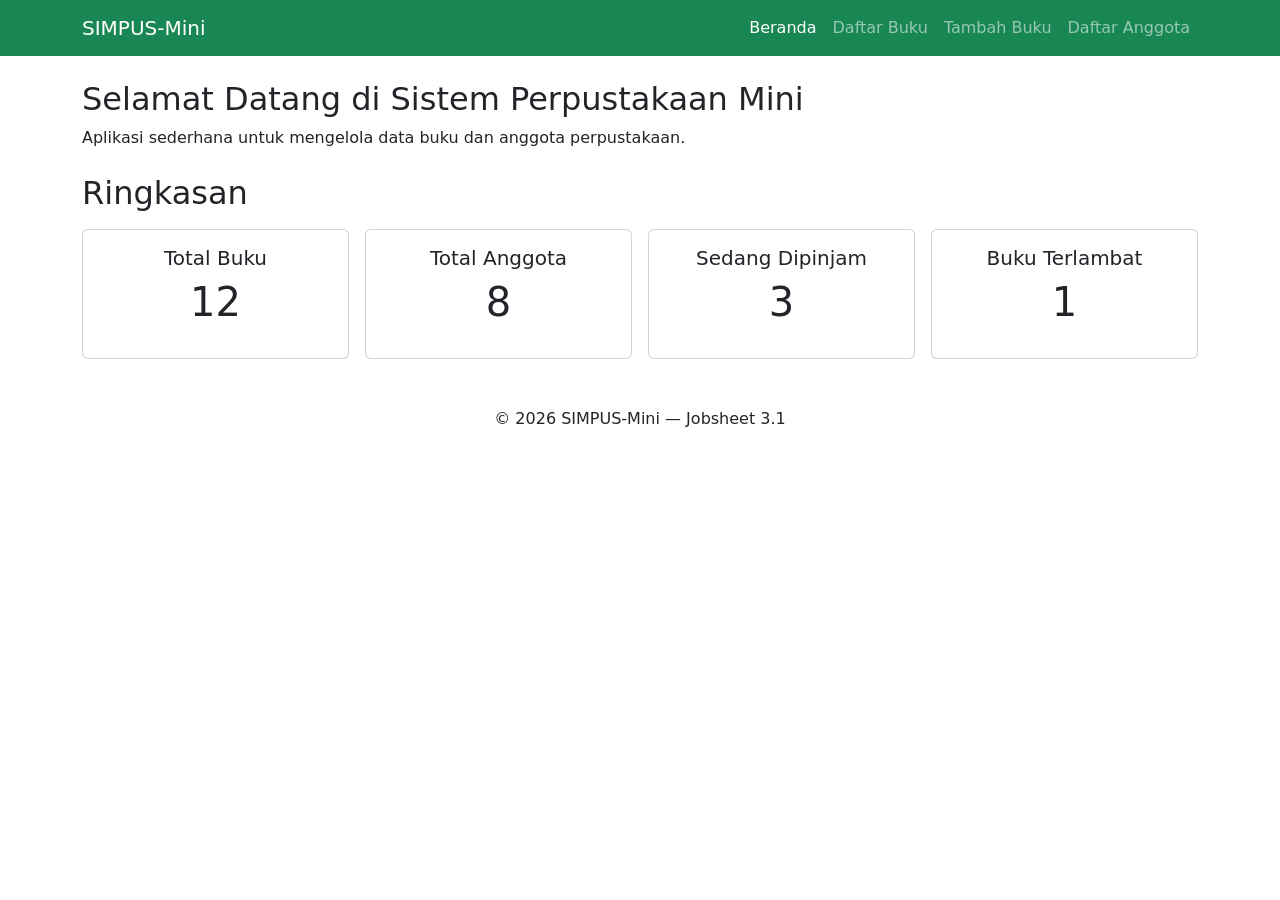
<file: Jobsheet3/index.html>
<!doctype html>
<html lang="id">
  <head>
    <meta charset="UTF-8" />
    <title>SIMPUS-Mini | Beranda</title>
    <meta name="viewport" content="width=device-width, initial-scale=1" />

    <!-- Bootstrap CSS -->
    <link
      href="https://cdn.jsdelivr.net/npm/bootstrap@5.3.3/dist/css/bootstrap.min.css"
      rel="stylesheet"
    />
  </head>

  <body>
    <!-- Navbar -->
    <nav class="navbar navbar-expand-lg navbar-dark bg-success">
      <div class="container">
        <a class="navbar-brand" href="index.html">SIMPUS-Mini</a>

        <button
          class="navbar-toggler"
          type="button"
          data-bs-toggle="collapse"
          data-bs-target="#navbarNav"
        >
          <span class="navbar-toggler-icon"></span>
        </button>

        <div class="collapse navbar-collapse" id="navbarNav">
          <ul class="navbar-nav ms-auto">
            <li class="nav-item">
              <a class="nav-link active" href="index.html">Beranda</a>
            </li>
            <li class="nav-item">
              <a class="nav-link" href="buku/list.html">Daftar Buku</a>
            </li>
            <li class="nav-item">
              <a class="nav-link" href="buku/tambah.html">Tambah Buku</a>
            </li>
            <li class="nav-item">
              <a class="nav-link" href="anggota/list.html">Daftar Anggota</a>
            </li>
          </ul>
        </div>
      </div>
    </nav>

    <main class="container my-4">
      <!-- Welcome -->
      <section class="mb-4">
        <h2>Selamat Datang di Sistem Perpustakaan Mini</h2>
        <p>
          Aplikasi sederhana untuk mengelola data buku dan anggota
          perpustakaan.
        </p>
      </section>

      <!-- Ringkasan -->
      <section>
        <h2 class="mb-3">Ringkasan</h2>

        <div class="row g-3">
          <div class="col-md-6 col-lg-3">
            <div class="card text-center h-100">
              <div class="card-body">
                <h5 class="card-title">Total Buku</h5>
                <p class="display-6">12</p>
              </div>
            </div>
          </div>

          <div class="col-md-6 col-lg-3">
            <div class="card text-center h-100">
              <div class="card-body">
                <h5 class="card-title">Total Anggota</h5>
                <p class="display-6">8</p>
              </div>
            </div>
          </div>

          <div class="col-md-6 col-lg-3">
            <div class="card text-center h-100">
              <div class="card-body">
                <h5 class="card-title">Sedang Dipinjam</h5>
                <p class="display-6">3</p>
              </div>
            </div>
          </div>

          <div class="col-md-6 col-lg-3">
            <div class="card text-center h-100">
              <div class="card-body">
                <h5 class="card-title">Buku Terlambat</h5>
                <p class="display-6">1</p>
              </div>
            </div>
          </div>
        </div>
      </section>
    </main>

    <footer class="text-center py-4">
      <p>&copy; 2026 SIMPUS-Mini &mdash; Jobsheet 3.1</p>
    </footer>

    <!-- Bootstrap JavaScript -->
    <script src="https://cdn.jsdelivr.net/npm/bootstrap@5.3.3/dist/js/bootstrap.bundle.min.js"></script>
  </body>
</html>
</file>
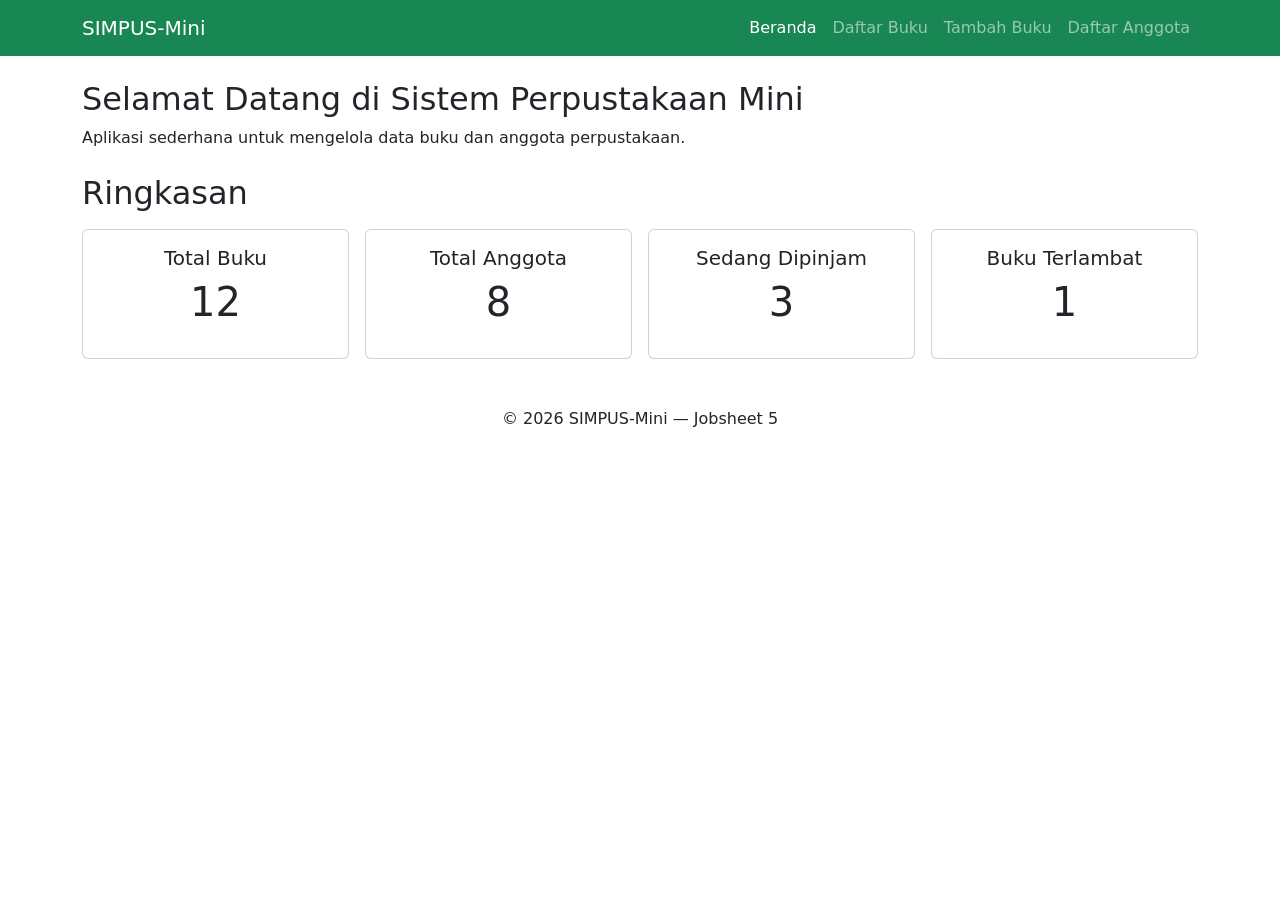
<file: Jobsheet5/index.html>
<!doctype html>
<html lang="id">
  <head>
    <meta charset="UTF-8" />
    <meta name="viewport" content="width=device-width, initial-scale=1" />
    <title>SIMPUS-Mini | Beranda</title>

    <link href="https://cdn.jsdelivr.net/npm/bootstrap@5.3.3/dist/css/bootstrap.min.css" rel="stylesheet" />

    <link rel="stylesheet" href="assets/css/style.css" />
  </head>

  <body>
    <nav class="navbar navbar-expand-lg navbar-dark bg-success">
      <div class="container">
        <a class="navbar-brand" href="index.html">SIMPUS-Mini</a>

        <button class="navbar-toggler" type="button" id="nav-toggle-btn" aria-label="Menu">
          <span class="navbar-toggler-icon"></span>
        </button>

        <div class="collapse navbar-collapse" id="navbarNav">
          <ul class="navbar-nav ms-auto">
            <li class="nav-item">
              <a class="nav-link active" href="index.html">Beranda</a>
            </li>
            <li class="nav-item">
              <a class="nav-link" href="buku/list.html">Daftar Buku</a>
            </li>
            <li class="nav-item">
              <a class="nav-link" href="buku/tambah.html">Tambah Buku</a>
            </li>
            <li class="nav-item">
              <a class="nav-link" href="anggota/list.html">Daftar Anggota</a>
            </li>
          </ul>
        </div>
      </div>
    </nav>

    <main class="container my-4">
      <section class="mb-4">
        <h2>Selamat Datang di Sistem Perpustakaan Mini</h2>
        <p>Aplikasi sederhana untuk mengelola data buku dan anggota perpustakaan.</p>
      </section>

      <section>
        <h2 class="mb-3">Ringkasan</h2>
        <div class="row g-3">
          <div class="col-md-6 col-lg-3">
            <div class="card text-center h-100">
              <div class="card-body">
                <h5 class="card-title">Total Buku</h5>
                <p class="display-6">12</p>
              </div>
            </div>
          </div>
          <div class="col-md-6 col-lg-3">
            <div class="card text-center h-100">
              <div class="card-body">
                <h5 class="card-title">Total Anggota</h5>
                <p class="display-6">8</p>
              </div>
            </div>
          </div>
          <div class="col-md-6 col-lg-3">
            <div class="card text-center h-100">
              <div class="card-body">
                <h5 class="card-title">Sedang Dipinjam</h5>
                <p class="display-6">3</p>
              </div>
            </div>
          </div>
          <div class="col-md-6 col-lg-3">
            <div class="card text-center h-100">
              <div class="card-body">
                <h5 class="card-title">Buku Terlambat</h5>
                <p class="display-6">1</p>
              </div>
            </div>
          </div>
        </div>
      </section>
    </main>

    <footer class="text-center py-4">
      <p>&copy; 2026 SIMPUS-Mini &mdash; Jobsheet 5</p>
    </footer>

    <script src="https://cdn.jsdelivr.net/npm/bootstrap@5.3.3/dist/js/bootstrap.bundle.min.js"></script>

    <script src="assets/js/app.js"></script>
  </body>
</html>
</file>
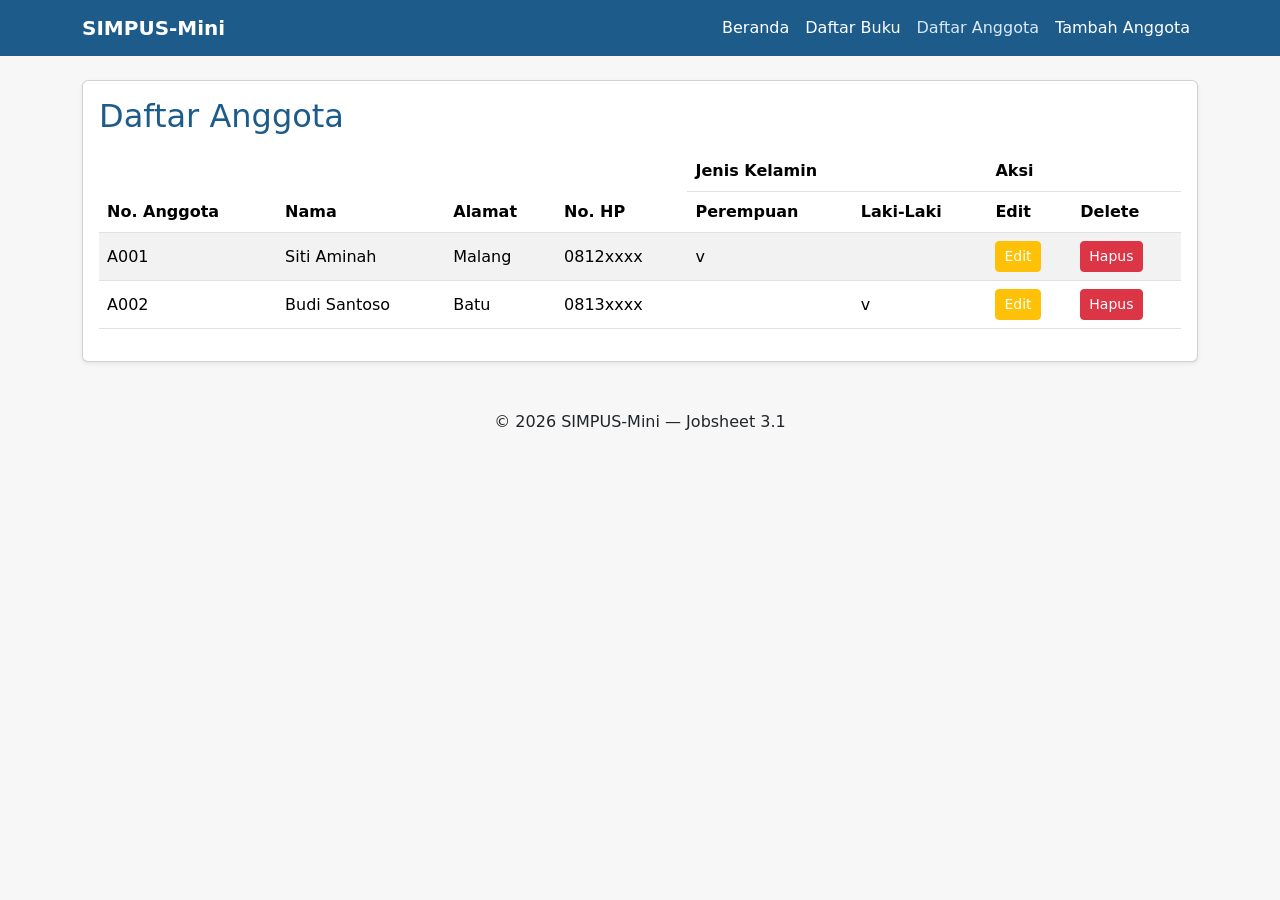
<file: Jobsheet3/anggota/list.html>
<!doctype html>
<html lang="id">
  <head>
    <meta charset="UTF-8" />
    <meta name="viewport" content="width=device-width, initial-scale=1" />
    <title>SIMPUS-Mini | Daftar Anggota</title>

    <!-- Bootstrap CSS -->
    <link
      href="https://cdn.jsdelivr.net/npm/bootstrap@5.3.3/dist/css/bootstrap.min.css"
      rel="stylesheet"
    />

    <!-- CSS Custom -->
    <link rel="stylesheet" href="../assets/css/style.css" />
  </head>

  <body>
    <!-- Navbar -->
    <header
      class="navbar navbar-expand-lg navbar-dark"
      style="background-color:#1d5b8a;"
    >
      <div class="container">
        <a class="navbar-brand fw-semibold" href="../index.html">
          SIMPUS-Mini
        </a>

        <button
          class="navbar-toggler"
          type="button"
          data-bs-toggle="collapse"
          data-bs-target="#navMenu"
          aria-controls="navMenu"
          aria-expanded="false"
          aria-label="Toggle navigation"
        >
          <span class="navbar-toggler-icon"></span>
        </button>

        <nav class="collapse navbar-collapse" id="navMenu">
          <ul class="navbar-nav ms-auto">
            <li class="nav-item">
              <a class="nav-link" href="../index.html">
                Beranda
              </a>
            </li>

            <li class="nav-item">
              <a class="nav-link" href="../buku/list.html">
                Daftar Buku
              </a>
            </li>

            <li class="nav-item">
              <a class="nav-link active" href="list.html">
                Daftar Anggota
              </a>
            </li>

            <li class="nav-item">
              <a class="nav-link" href="tambah.html">
                Tambah Anggota
              </a>
            </li>
          </ul>
        </nav>
      </div>
    </header>

    <!-- Main -->
    <main class="container my-4">
      <section class="card shadow-sm">
        <div class="card-body">
          <h2 class="card-title mb-3" style="color:#1d5b8a;">
            Daftar Anggota
          </h2>

          <div class="table-responsive">
            <table class="table table-striped table-hover align-middle">
              <thead style="background-color:#1d5b8a;">
                <tr class="text-white">
                  <th rowspan="2">No. Anggota</th>
                  <th rowspan="2">Nama</th>
                  <th rowspan="2">Alamat</th>
                  <th rowspan="2">No. HP</th>
                  <th colspan="2">Jenis Kelamin</th>
                  <th colspan="2">Aksi</th>
                </tr>

                <tr class="text-white">
                  <th>Perempuan</th>
                  <th>Laki-Laki</th>
                  <th>Edit</th>
                  <th>Delete</th>
                </tr>
              </thead>

              <tbody>
                <tr>
                  <td>A001</td>
                  <td>Siti Aminah</td>
                  <td>Malang</td>
                  <td>0812xxxx</td>
                  <td>v</td>
                  <td></td>
                  <td>
                    <button
                      type="button"
                      class="btn btn-warning btn-sm text-white"
                    >
                      Edit
                    </button>
                  </td>
                  <td>
                    <button
                      type="button"
                      class="btn btn-danger btn-sm"
                    >
                      Hapus
                    </button>
                  </td>
                </tr>

                <tr>
                  <td>A002</td>
                  <td>Budi Santoso</td>
                  <td>Batu</td>
                  <td>0813xxxx</td>
                  <td></td>
                  <td>v</td>
                  <td>
                    <button
                      type="button"
                      class="btn btn-warning btn-sm text-white"
                    >
                      Edit
                    </button>
                  </td>
                  <td>
                    <button
                      type="button"
                      class="btn btn-danger btn-sm"
                    >
                      Hapus
                    </button>
                  </td>
                </tr>
              </tbody>
            </table>
          </div>
        </div>
      </section>
    </main>

    <!-- Footer -->
    <footer class="text-center py-4">
      <p>&copy; 2026 SIMPUS-Mini &mdash; Jobsheet 3.1</p>
    </footer>

    <!-- Bootstrap JavaScript -->
    <script
      src="https://cdn.jsdelivr.net/npm/bootstrap@5.3.3/dist/js/bootstrap.bundle.min.js"
    ></script>
  </body>
</html>
</file>
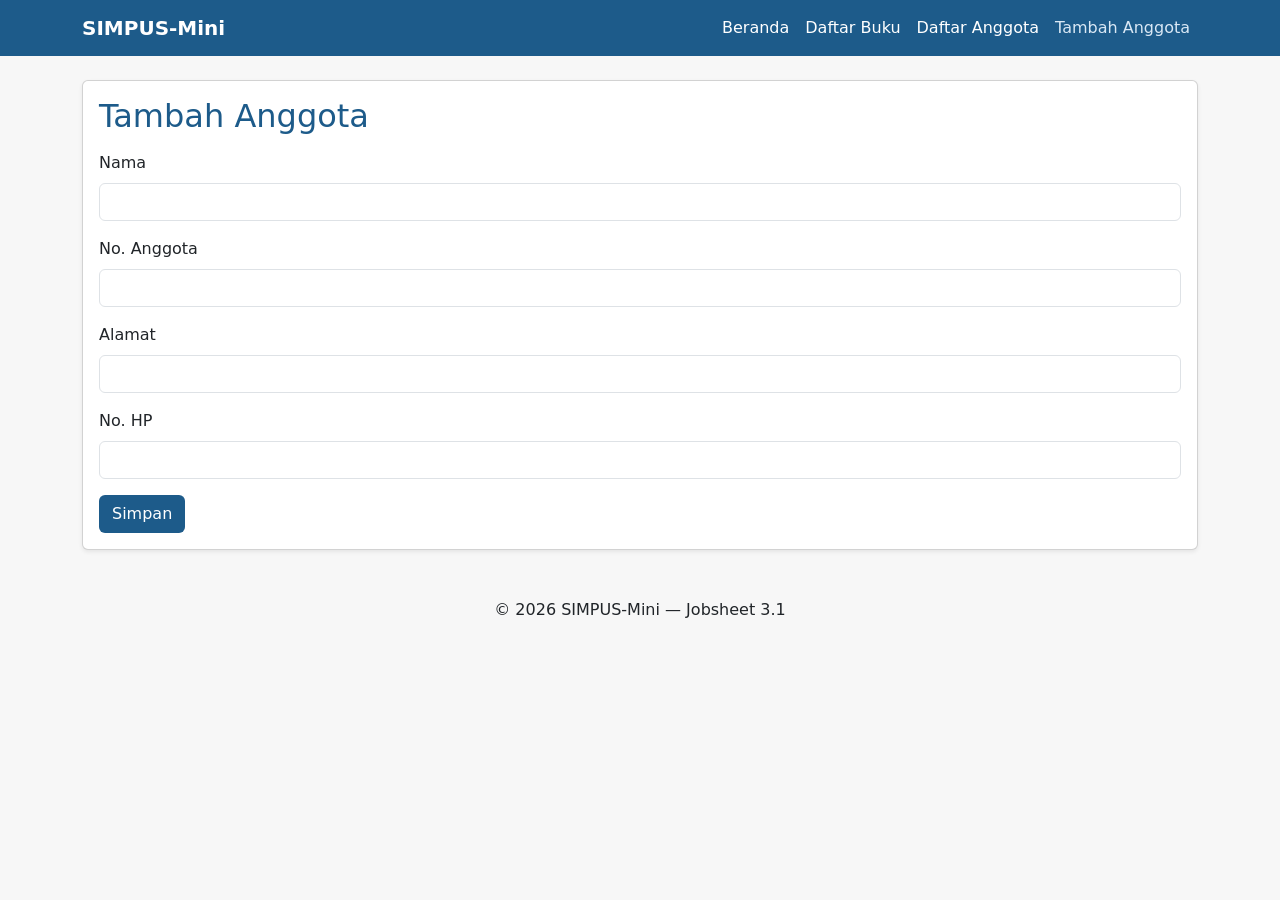
<file: Jobsheet3/anggota/tambah.html>
<!doctype html>
<html lang="id">
  <head>
    <meta charset="UTF-8" />
    <meta name="viewport" content="width=device-width, initial-scale=1" />
    <title>SIMPUS-Mini | Tambah Anggota</title>

    <!-- Bootstrap CSS -->
    <link
      href="https://cdn.jsdelivr.net/npm/bootstrap@5.3.3/dist/css/bootstrap.min.css"
      rel="stylesheet"
    />

    <!-- CSS Custom -->
    <link rel="stylesheet" href="../assets/css/style.css" />
  </head>

  <body>
    <!-- Navbar -->
    <header
      class="navbar navbar-expand-lg navbar-dark"
      style="background-color:#1d5b8a;"
    >
      <div class="container">
        <a class="navbar-brand fw-semibold" href="../index.html">
          SIMPUS-Mini
        </a>

        <button
          class="navbar-toggler"
          type="button"
          data-bs-toggle="collapse"
          data-bs-target="#navMenu"
          aria-controls="navMenu"
          aria-expanded="false"
          aria-label="Toggle navigation"
        >
          <span class="navbar-toggler-icon"></span>
        </button>

        <nav class="collapse navbar-collapse" id="navMenu">
          <ul class="navbar-nav ms-auto">
            <li class="nav-item">
              <a class="nav-link" href="../index.html">
                Beranda
              </a>
            </li>

            <li class="nav-item">
              <a class="nav-link" href="../buku/list.html">
                Daftar Buku
              </a>
            </li>

            <li class="nav-item">
              <a class="nav-link" href="list.html">
                Daftar Anggota
              </a>
            </li>

            <li class="nav-item">
              <a class="nav-link active" href="tambah.html">
                Tambah Anggota
              </a>
            </li>
          </ul>
        </nav>
      </div>
    </header>

    <!-- Main -->
    <main class="container my-4">
      <section class="card shadow-sm">
        <div class="card-body">
          <h2 class="card-title mb-3" style="color:#1d5b8a;">
            Tambah Anggota
          </h2>

          <form>
            <div class="mb-3">
              <label for="nama" class="form-label">Nama</label>
              <input
                type="text"
                class="form-control"
                id="nama"
                name="nama"
                required
              />
            </div>

            <div class="mb-3">
              <label for="no_anggota" class="form-label">
                No. Anggota
              </label>
              <input
                type="text"
                class="form-control"
                id="no_anggota"
                name="no_anggota"
                required
              />
            </div>

            <div class="mb-3">
              <label for="alamat" class="form-label">Alamat</label>
              <input
                type="text"
                class="form-control"
                id="alamat"
                name="alamat"
              />
            </div>

            <div class="mb-3">
              <label for="no_hp" class="form-label">No. HP</label>
              <input
                type="text"
                class="form-control"
                id="no_hp"
                name="no_hp"
              />
            </div>

            <button
              type="submit"
              class="btn"
              style="background-color:#1d5b8a; color:#fff;"
            >
              Simpan
            </button>
          </form>
        </div>
      </section>
    </main>

    <!-- Footer -->
    <footer class="text-center py-4">
      <p>&copy; 2026 SIMPUS-Mini &mdash; Jobsheet 3.1</p>
    </footer>

    <!-- Bootstrap JavaScript -->
    <script
      src="https://cdn.jsdelivr.net/npm/bootstrap@5.3.3/dist/js/bootstrap.bundle.min.js"
    ></script>
  </body>
</html>
</file>
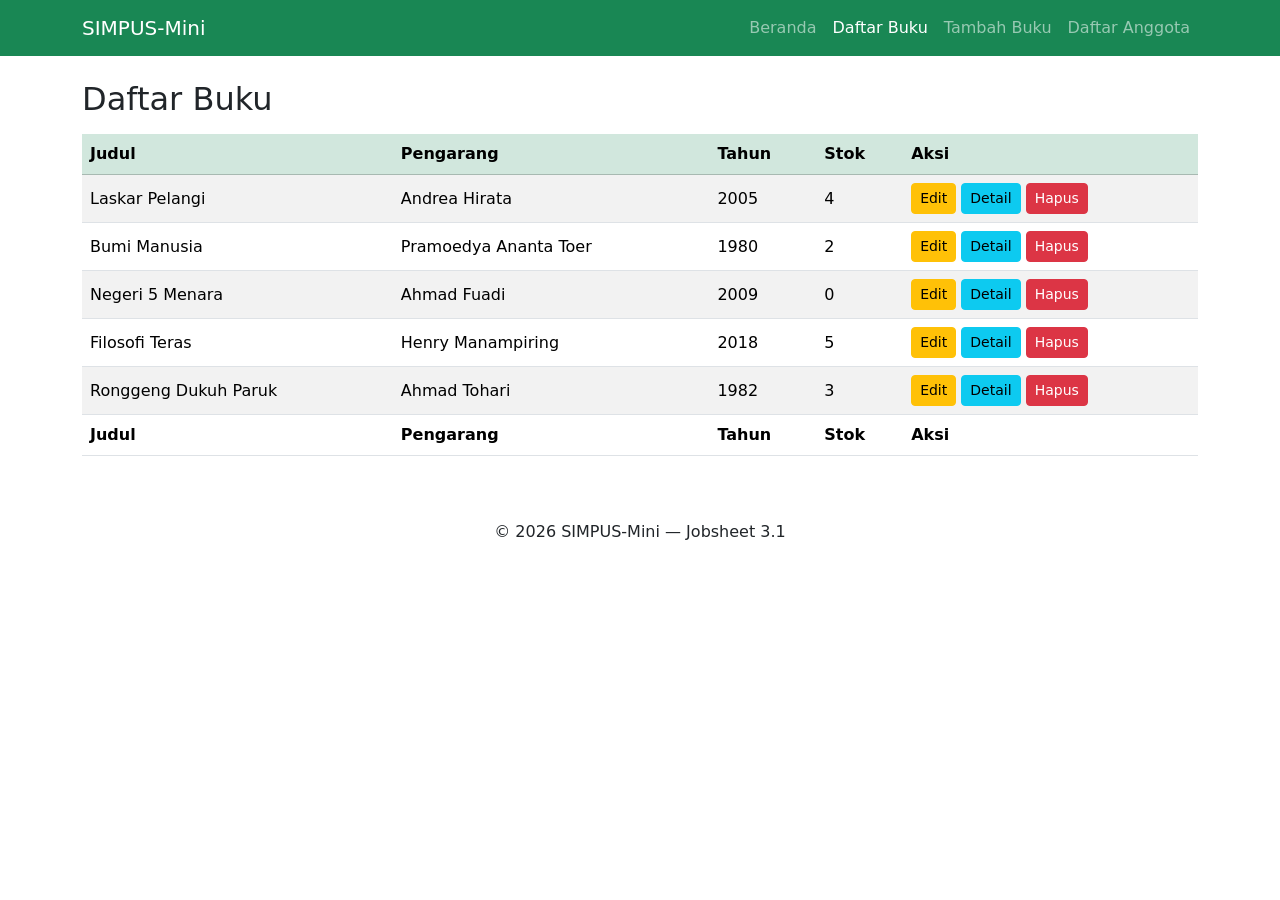
<file: Jobsheet3/buku/list.html>
<!doctype html>
<html lang="id">
  <head>
    <meta charset="UTF-8" />
    <meta name="viewport" content="width=device-width, initial-scale=1" />
    <title>SIMPUS-Mini | Daftar Buku</title>

    <!-- Bootstrap CSS -->
    <link
      href="https://cdn.jsdelivr.net/npm/bootstrap@5.3.3/dist/css/bootstrap.min.css"
      rel="stylesheet"
    />
  </head>

  <body>
    <!-- Navbar -->
    <nav class="navbar navbar-expand-lg navbar-dark bg-success">
      <div class="container">
        <a class="navbar-brand" href="../index.html">SIMPUS-Mini</a>

        <button
          class="navbar-toggler"
          type="button"
          data-bs-toggle="collapse"
          data-bs-target="#navbarNav"
        >
          <span class="navbar-toggler-icon"></span>
        </button>

        <div class="collapse navbar-collapse" id="navbarNav">
          <ul class="navbar-nav ms-auto">
            <li class="nav-item">
              <a class="nav-link" href="../index.html">Beranda</a>
            </li>

            <li class="nav-item">
              <a class="nav-link active" href="list.html">Daftar Buku</a>
            </li>

            <li class="nav-item">
              <a class="nav-link" href="tambah.html">Tambah Buku</a>
            </li>

            <li class="nav-item">
              <a class="nav-link" href="../anggota/list.html">
                Daftar Anggota
              </a>
            </li>
          </ul>
        </div>
      </div>
    </nav>

    <!-- Main -->
    <main class="container my-4">
      <section>
        <h2 class="mb-3">Daftar Buku</h2>

        <div class="table-responsive">
          <table class="table table-striped table-hover align-middle">
            <thead class="table-success">
              <tr>
                <th>Judul</th>
                <th>Pengarang</th>
                <th>Tahun</th>
                <th>Stok</th>
                <th>Aksi</th>
              </tr>
            </thead>

            <tbody>
              <tr>
                <td>Laskar Pelangi</td>
                <td>Andrea Hirata</td>
                <td>2005</td>
                <td>4</td>
                <td>
                  <button type="button" class="btn btn-warning btn-sm">
                    Edit
                  </button>

                  <button type="button" class="btn btn-info btn-sm">
                    Detail
                  </button>

                  <button type="button" class="btn btn-danger btn-sm">
                    Hapus
                  </button>
                </td>
              </tr>

              <tr>
                <td>Bumi Manusia</td>
                <td>Pramoedya Ananta Toer</td>
                <td>1980</td>
                <td>2</td>
                <td>
                  <button type="button" class="btn btn-warning btn-sm">
                    Edit
                  </button>

                  <button type="button" class="btn btn-info btn-sm">
                    Detail
                  </button>

                  <button type="button" class="btn btn-danger btn-sm">
                    Hapus
                  </button>
                </td>
              </tr>

              <tr>
                <td>Negeri 5 Menara</td>
                <td>Ahmad Fuadi</td>
                <td>2009</td>
                <td>0</td>
                <td>
                  <button type="button" class="btn btn-warning btn-sm">
                    Edit
                  </button>

                  <button type="button" class="btn btn-info btn-sm">
                    Detail
                  </button>

                  <button type="button" class="btn btn-danger btn-sm">
                    Hapus
                  </button>
                </td>
              </tr>

              <tr>
                <td>Filosofi Teras</td>
                <td>Henry Manampiring</td>
                <td>2018</td>
                <td>5</td>
                <td>
                  <button type="button" class="btn btn-warning btn-sm">
                    Edit
                  </button>

                  <button type="button" class="btn btn-info btn-sm">
                    Detail
                  </button>

                  <button type="button" class="btn btn-danger btn-sm">
                    Hapus
                  </button>
                </td>
              </tr>

              <tr>
                <td>Ronggeng Dukuh Paruk</td>
                <td>Ahmad Tohari</td>
                <td>1982</td>
                <td>3</td>
                <td>
                  <button type="button" class="btn btn-warning btn-sm">
                    Edit
                  </button>

                  <button type="button" class="btn btn-info btn-sm">
                    Detail
                  </button>

                  <button type="button" class="btn btn-danger btn-sm">
                    Hapus
                  </button>
                </td>
              </tr>
            </tbody>

            <tfoot>
              <tr>
                <th>Judul</th>
                <th>Pengarang</th>
                <th>Tahun</th>
                <th>Stok</th>
                <th>Aksi</th>
              </tr>
            </tfoot>
          </table>
        </div>
      </section>
    </main>

    <!-- Footer -->
    <footer class="text-center py-4">
      <p>&copy; 2026 SIMPUS-Mini &mdash; Jobsheet 3.1</p>
    </footer>

    <!-- Bootstrap JavaScript -->
    <script src="https://cdn.jsdelivr.net/npm/bootstrap@5.3.3/dist/js/bootstrap.bundle.min.js"></script>
  </body>
</html>
</file>
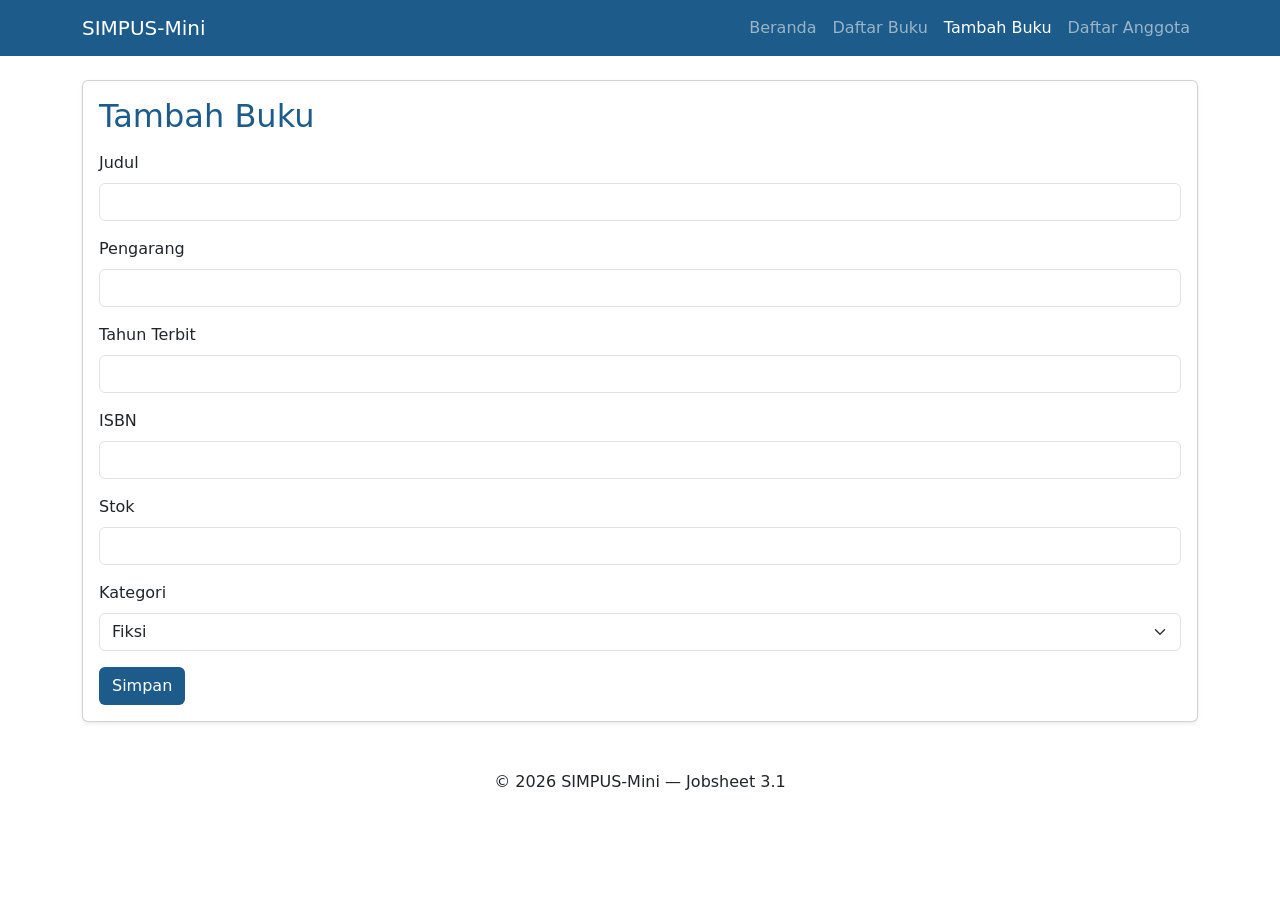
<file: Jobsheet3/buku/tambah.html>
<!doctype html>
<html lang="id">
  <head>
    <meta charset="UTF-8" />
    <meta name="viewport" content="width=device-width, initial-scale=1" />
    <title>SIMPUS-Mini | Tambah Buku</title>

    <!-- Bootstrap CSS -->
    <link
      href="https://cdn.jsdelivr.net/npm/bootstrap@5.3.3/dist/css/bootstrap.min.css"
      rel="stylesheet"
    />
  </head>

  <body>
    <!-- Navbar -->
    <nav class="navbar navbar-expand-lg navbar-dark" style="background-color:#1d5b8a;">
      <div class="container">
        <a class="navbar-brand" href="../index.html">SIMPUS-Mini</a>

        <button
          class="navbar-toggler"
          type="button"
          data-bs-toggle="collapse"
          data-bs-target="#navbarNav"
          aria-controls="navbarNav"
          aria-expanded="false"
          aria-label="Toggle navigation"
        >
          <span class="navbar-toggler-icon"></span>
        </button>

        <div class="collapse navbar-collapse" id="navbarNav">
          <ul class="navbar-nav ms-auto">
            <li class="nav-item">
              <a class="nav-link" href="../index.html">Beranda</a>
            </li>

            <li class="nav-item">
              <a class="nav-link" href="list.html">Daftar Buku</a>
            </li>

            <li class="nav-item">
              <a class="nav-link active" href="tambah.html">Tambah Buku</a>
            </li>

            <li class="nav-item">
              <a class="nav-link" href="../anggota/list.html">
                Daftar Anggota
              </a>
            </li>
          </ul>
        </div>
      </div>
    </nav>

    <!-- Main -->
    <main class="container my-4">
      <section class="card shadow-sm">
        <div class="card-body">
          <h2 class="card-title mb-3" style="color:#1d5b8a;">
            Tambah Buku
          </h2>

          <form>
            <div class="mb-3">
              <label for="judul" class="form-label">Judul</label>
              <input
                type="text"
                class="form-control"
                id="judul"
                name="judul"
                required
              />
            </div>

            <div class="mb-3">
              <label for="pengarang" class="form-label">Pengarang</label>
              <input
                type="text"
                class="form-control"
                id="pengarang"
                name="pengarang"
                required
              />
            </div>

            <div class="mb-3">
              <label for="tahun" class="form-label">Tahun Terbit</label>
              <input
                type="number"
                class="form-control"
                id="tahun"
                name="tahun"
                min="1900"
                max="2026"
                required
              />
            </div>

            <div class="mb-3">
              <label for="isbn" class="form-label">ISBN</label>
              <input
                type="text"
                class="form-control"
                id="isbn"
                name="isbn"
              />
            </div>

            <div class="mb-3">
              <label for="stok" class="form-label">Stok</label>
              <input
                type="number"
                class="form-control"
                id="stok"
                name="stok"
                min="0"
                required
              />
            </div>

            <div class="mb-3">
              <label for="kategori" class="form-label">Kategori</label>
              <select
                class="form-select"
                id="kategori"
                name="kategori"
              >
                <option value="fiksi">Fiksi</option>
                <option value="non-fiksi">Non-Fiksi</option>
                <option value="referensi">Referensi</option>
              </select>
            </div>

            <button type="submit" class="btn" style="background-color:#1d5b8a; color:#fff;">
              Simpan
            </button>
          </form>
        </div>
      </section>
    </main>

    <!-- Footer -->
    <footer class="text-center py-4">
      <p>&copy; 2026 SIMPUS-Mini &mdash; Jobsheet 3.1</p>
    </footer>

    <!-- Bootstrap JavaScript -->
    <script src="https://cdn.jsdelivr.net/npm/bootstrap@5.3.3/dist/js/bootstrap.bundle.min.js"></script>
  </body>
</html>
</file>
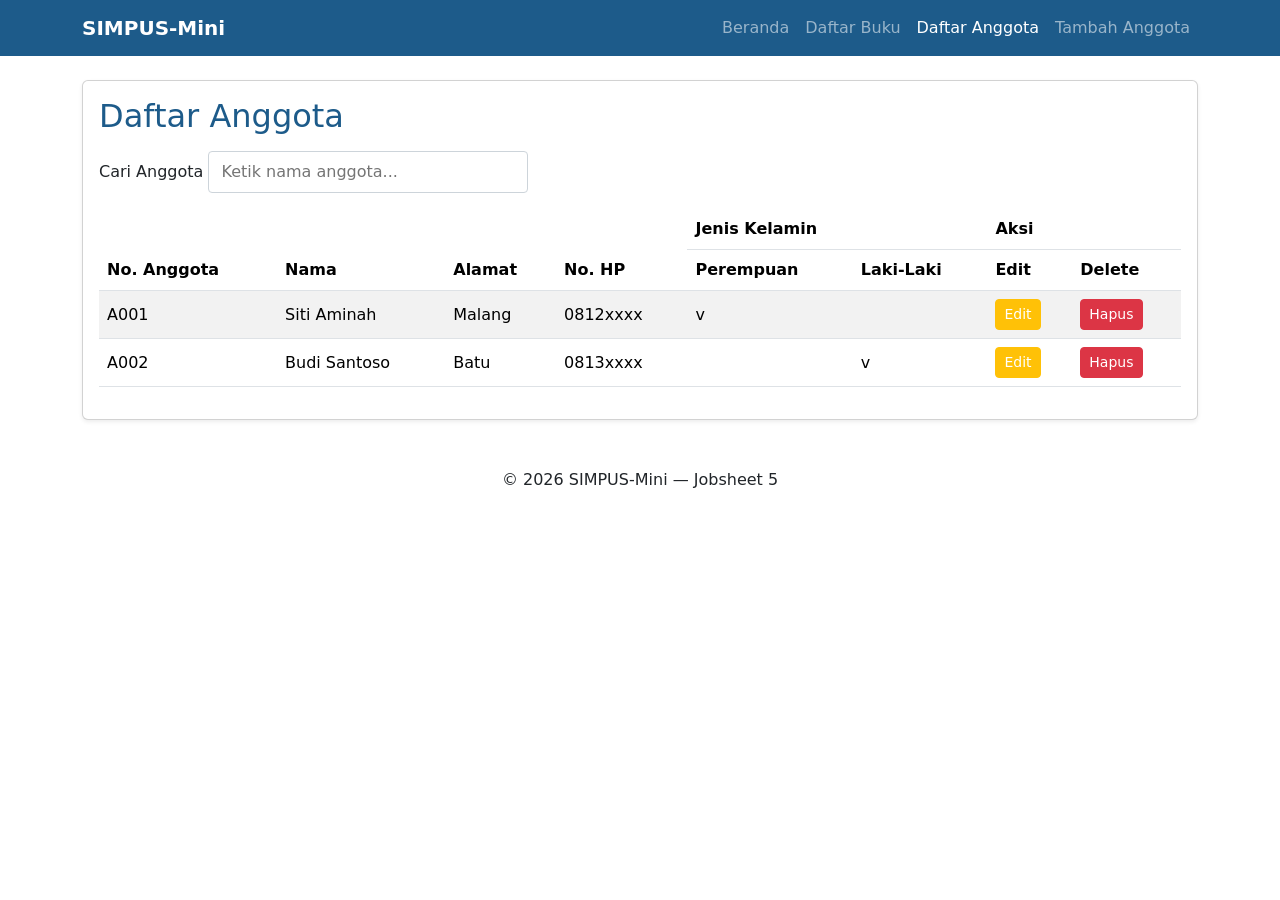
<file: Jobsheet5/anggota/list.html>
<!doctype html>
<html lang="id">
  <head>
    <meta charset="UTF-8" />
    <meta name="viewport" content="width=device-width, initial-scale=1" />
    <title>SIMPUS-Mini | Daftar Anggota</title>

    <link href="https://cdn.jsdelivr.net/npm/bootstrap@5.3.3/dist/css/bootstrap.min.css" rel="stylesheet" />

    <link rel="stylesheet" href="../assets/css/style.css" />
  </head>

  <body>
    <header class="navbar navbar-expand-lg navbar-dark" style="background-color:#1d5b8a;">
      <div class="container">
        <a class="navbar-brand fw-semibold" href="../index.html">SIMPUS-Mini</a>

        <button class="navbar-toggler" type="button" id="nav-toggle-btn" aria-label="Menu">
          <span class="navbar-toggler-icon"></span>
        </button>

        <nav class="collapse navbar-collapse" id="navMenu">
          <ul class="navbar-nav ms-auto">
            <li class="nav-item">
              <a class="nav-link" href="../index.html">Beranda</a>
            </li>
            <li class="nav-item">
              <a class="nav-link" href="../buku/list.html">Daftar Buku</a>
            </li>
            <li class="nav-item">
              <a class="nav-link active" href="list.html">Daftar Anggota</a>
            </li>
            <li class="nav-item">
              <a class="nav-link" href="tambah.html">Tambah Anggota</a>
            </li>
          </ul>
        </nav>
      </div>
    </header>

    <main class="container my-4">
      <section class="card shadow-sm">
        <div class="card-body">
          <h2 class="card-title mb-3" style="color:#1d5b8a;">Daftar Anggota</h2>

          <div class="search-box">
            <label for="search-input">Cari Anggota</label>
            <input type="text" id="search-input" placeholder="Ketik nama anggota..." />
          </div>

          <div class="table-responsive">
            <table class="table table-striped table-hover align-middle">
              <thead style="background-color:#1d5b8a;">
                <tr class="text-white">
                  <th rowspan="2">No. Anggota</th>
                  <th rowspan="2">Nama</th>
                  <th rowspan="2">Alamat</th>
                  <th rowspan="2">No. HP</th>
                  <th colspan="2">Jenis Kelamin</th>
                  <th colspan="2">Aksi</th>
                </tr>
                <tr class="text-white">
                  <th>Perempuan</th>
                  <th>Laki-Laki</th>
                  <th>Edit</th>
                  <th>Delete</th>
                </tr>
              </thead>
              <tbody>
                <tr>
                  <td>A001</td>
                  <td>Siti Aminah</td>
                  <td>Malang</td>
                  <td>0812xxxx</td>
                  <td>v</td>
                  <td></td>
                  <td><button type="button" class="btn btn-warning btn-sm text-white">Edit</button></td>
                  <td><button type="button" class="btn btn-danger btn-sm btn-hapus" data-kolom="1">Hapus</button></td>
                </tr>
                <tr>
                  <td>A002</td>
                  <td>Budi Santoso</td>
                  <td>Batu</td>
                  <td>0813xxxx</td>
                  <td></td>
                  <td>v</td>
                  <td><button type="button" class="btn btn-warning btn-sm text-white">Edit</button></td>
                  <td><button type="button" class="btn btn-danger btn-sm btn-hapus" data-kolom="1">Hapus</button></td>
                </tr>
              </tbody>
            </table>
          </div>
        </div>
      </section>
    </main>

    <footer class="text-center py-4">
      <p>&copy; 2026 SIMPUS-Mini &mdash; Jobsheet 5</p>
    </footer>

    <script src="https://cdn.jsdelivr.net/npm/bootstrap@5.3.3/dist/js/bootstrap.bundle.min.js"></script>

    <script src="../assets/js/app.js"></script>
  </body>
</html>
</file>
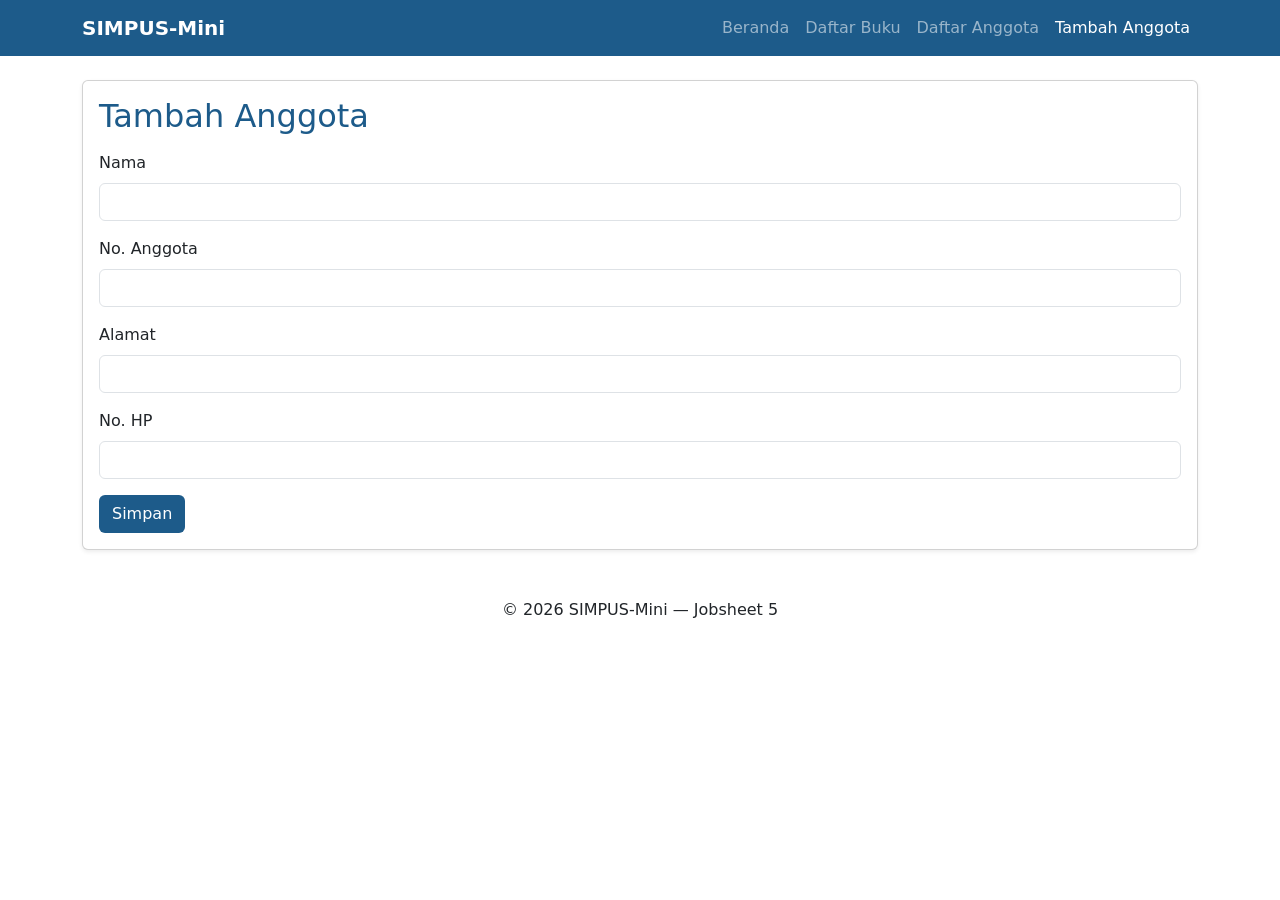
<file: Jobsheet5/anggota/tambah.html>
<!doctype html>
<html lang="id">
  <head>
    <meta charset="UTF-8" />
    <meta name="viewport" content="width=device-width, initial-scale=1" />
    <title>SIMPUS-Mini | Tambah Anggota</title>

    <link href="https://cdn.jsdelivr.net/npm/bootstrap@5.3.3/dist/css/bootstrap.min.css" rel="stylesheet" />

    <link rel="stylesheet" href="../assets/css/style.css" />
  </head>

  <body>
    <header class="navbar navbar-expand-lg navbar-dark" style="background-color:#1d5b8a;">
      <div class="container">
        <a class="navbar-brand fw-semibold" href="../index.html">SIMPUS-Mini</a>

        <button class="navbar-toggler" type="button" id="nav-toggle-btn" aria-label="Menu">
          <span class="navbar-toggler-icon"></span>
        </button>

        <nav class="collapse navbar-collapse" id="navMenu">
          <ul class="navbar-nav ms-auto">
            <li class="nav-item">
              <a class="nav-link" href="../index.html">Beranda</a>
            </li>
            <li class="nav-item">
              <a class="nav-link" href="../buku/list.html">Daftar Buku</a>
            </li>
            <li class="nav-item">
              <a class="nav-link" href="list.html">Daftar Anggota</a>
            </li>
            <li class="nav-item">
              <a class="nav-link active" href="tambah.html">Tambah Anggota</a>
            </li>
          </ul>
        </nav>
      </div>
    </header>

    <main class="container my-4">
      <section class="card shadow-sm">
        <div class="card-body">
          <h2 class="card-title mb-3" style="color:#1d5b8a;">Tambah Anggota</h2>

          <form id="form-tambah" novalidate>
            <div class="mb-3">
              <label for="nama" class="form-label">Nama</label>
              <input type="text" class="form-control" id="nama" name="nama" required />
            </div>

            <div class="mb-3">
              <label for="no_anggota" class="form-label">No. Anggota</label>
              <input type="text" class="form-control" id="no_anggota" name="no_anggota" required />
            </div>

            <div class="mb-3">
              <label for="alamat" class="form-label">Alamat</label>
              <input type="text" class="form-control" id="alamat" name="alamat" />
            </div>

            <div class="mb-3">
              <label for="no_hp" class="form-label">No. HP</label>
              <input type="text" class="form-control" id="no_hp" name="no_hp" />
            </div>

            <button type="submit" class="btn" style="background-color:#1d5b8a; color:#fff;">Simpan</button>
          </form>
        </div>
      </section>
    </main>

    <footer class="text-center py-4">
      <p>&copy; 2026 SIMPUS-Mini &mdash; Jobsheet 5</p>
    </footer>

    <script src="https://cdn.jsdelivr.net/npm/bootstrap@5.3.3/dist/js/bootstrap.bundle.min.js"></script>

    <script src="../assets/js/app.js"></script>
  </body>
</html>
</file>
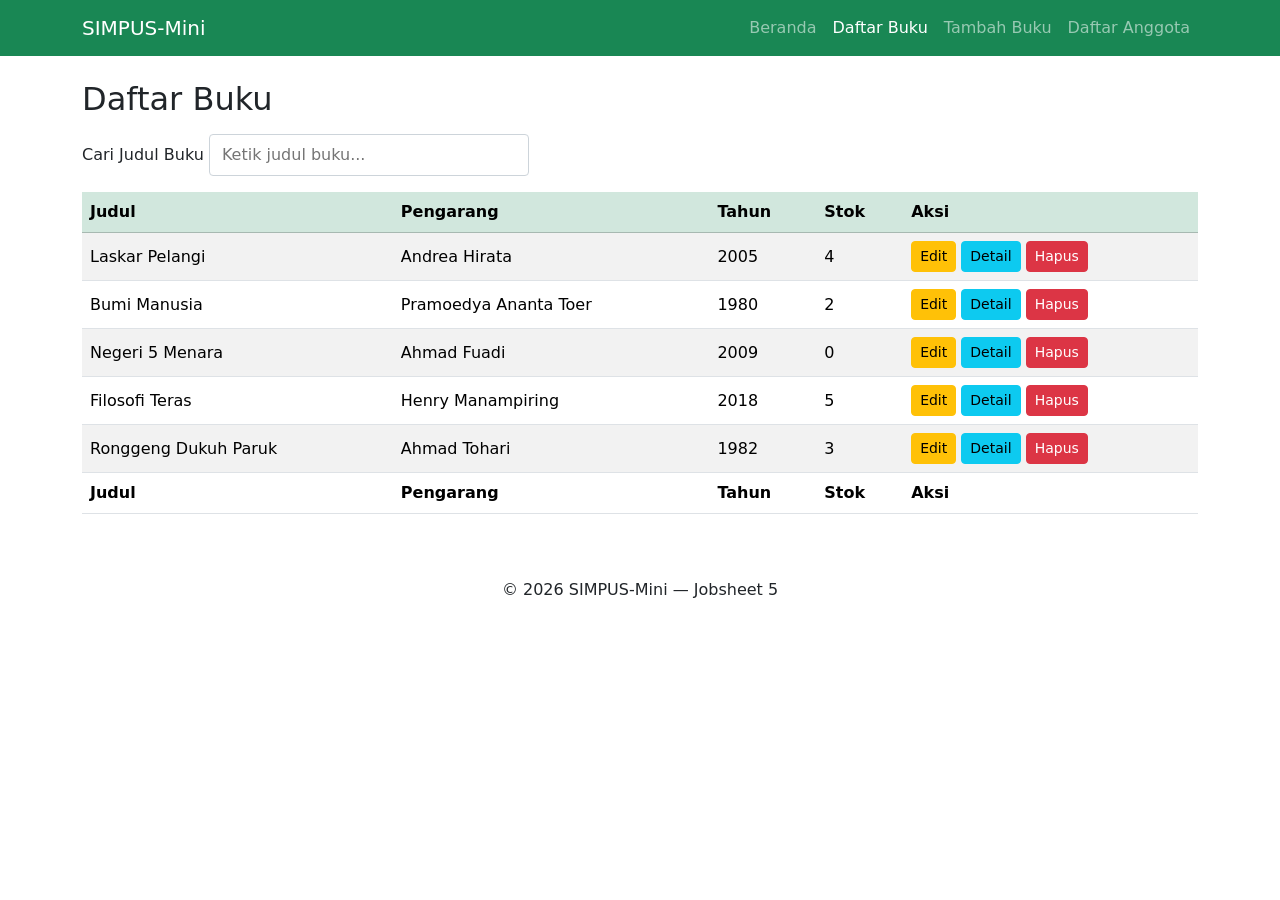
<file: Jobsheet5/buku/list.html>
<!doctype html>
<html lang="id">
  <head>
    <meta charset="UTF-8" />
    <meta name="viewport" content="width=device-width, initial-scale=1" />
    <title>SIMPUS-Mini | Daftar Buku</title>

    <link href="https://cdn.jsdelivr.net/npm/bootstrap@5.3.3/dist/css/bootstrap.min.css" rel="stylesheet" />

    <link rel="stylesheet" href="../assets/css/style.css" />
  </head>

  <body>
    <nav class="navbar navbar-expand-lg navbar-dark bg-success">
      <div class="container">
        <a class="navbar-brand" href="../index.html">SIMPUS-Mini</a>

        <button class="navbar-toggler" type="button" id="nav-toggle-btn" aria-label="Menu">
          <span class="navbar-toggler-icon"></span>
        </button>

        <div class="collapse navbar-collapse" id="navbarNav">
          <ul class="navbar-nav ms-auto">
            <li class="nav-item">
              <a class="nav-link" href="../index.html">Beranda</a>
            </li>
            <li class="nav-item">
              <a class="nav-link active" href="../buku/list.html">Daftar Buku</a>
            </li>
            <li class="nav-item">
              <a class="nav-link" href="../buku/tambah.html">Tambah Buku</a>
            </li>
            <li class="nav-item">
              <a class="nav-link" href="../anggota/list.html">Daftar Anggota</a>
            </li>
          </ul>
        </div>
      </div>
    </nav>

    <main class="container my-4">
      <section>
        <h2 class="mb-3">Daftar Buku</h2>

        <div class="search-box">
          <label for="search-input">Cari Judul Buku</label>
          <input type="text" id="search-input" placeholder="Ketik judul buku..." />
        </div>

        <div class="table-responsive">
          <table class="table table-striped table-hover align-middle">
            <thead class="table-success">
              <tr>
                <th>Judul</th>
                <th>Pengarang</th>
                <th>Tahun</th>
                <th>Stok</th>
                <th>Aksi</th>
              </tr>
            </thead>
            <tbody>
              <tr>
                <td>Laskar Pelangi</td>
                <td>Andrea Hirata</td>
                <td>2005</td>
                <td>4</td>
                <td>
                  <button type="button" class="btn btn-warning btn-sm">Edit</button>
                  <button type="button" class="btn btn-info btn-sm">Detail</button>
                  <button type="button" class="btn btn-danger btn-sm btn-hapus">Hapus</button>
                </td>
              </tr>
              <tr>
                <td>Bumi Manusia</td>
                <td>Pramoedya Ananta Toer</td>
                <td>1980</td>
                <td>2</td>
                <td>
                  <button type="button" class="btn btn-warning btn-sm">Edit</button>
                  <button type="button" class="btn btn-info btn-sm">Detail</button>
                  <button type="button" class="btn btn-danger btn-sm btn-hapus">Hapus</button>
                </td>
              </tr>
              <tr>
                <td>Negeri 5 Menara</td>
                <td>Ahmad Fuadi</td>
                <td>2009</td>
                <td>0</td>
                <td>
                  <button type="button" class="btn btn-warning btn-sm">Edit</button>
                  <button type="button" class="btn btn-info btn-sm">Detail</button>
                  <button type="button" class="btn btn-danger btn-sm btn-hapus">Hapus</button>
                </td>
              </tr>
              <tr>
                <td>Filosofi Teras</td>
                <td>Henry Manampiring</td>
                <td>2018</td>
                <td>5</td>
                <td>
                  <button type="button" class="btn btn-warning btn-sm">Edit</button>
                  <button type="button" class="btn btn-info btn-sm">Detail</button>
                  <button type="button" class="btn btn-danger btn-sm btn-hapus">Hapus</button>
                </td>
              </tr>
              <tr>
                <td>Ronggeng Dukuh Paruk</td>
                <td>Ahmad Tohari</td>
                <td>1982</td>
                <td>3</td>
                <td>
                  <button type="button" class="btn btn-warning btn-sm">Edit</button>
                  <button type="button" class="btn btn-info btn-sm">Detail</button>
                  <button type="button" class="btn btn-danger btn-sm btn-hapus">Hapus</button>
                </td>
              </tr>
            </tbody>
            <tfoot>
              <tr>
                <th>Judul</th>
                <th>Pengarang</th>
                <th>Tahun</th>
                <th>Stok</th>
                <th>Aksi</th>
              </tr>
            </tfoot>
          </table>
        </div>
      </section>
    </main>

    <footer class="text-center py-4">
      <p>&copy; 2026 SIMPUS-Mini &mdash; Jobsheet 5</p>
    </footer>

    <script src="https://cdn.jsdelivr.net/npm/bootstrap@5.3.3/dist/js/bootstrap.bundle.min.js"></script>

    <script src="../assets/js/app.js"></script>
  </body>
</html>
</file>
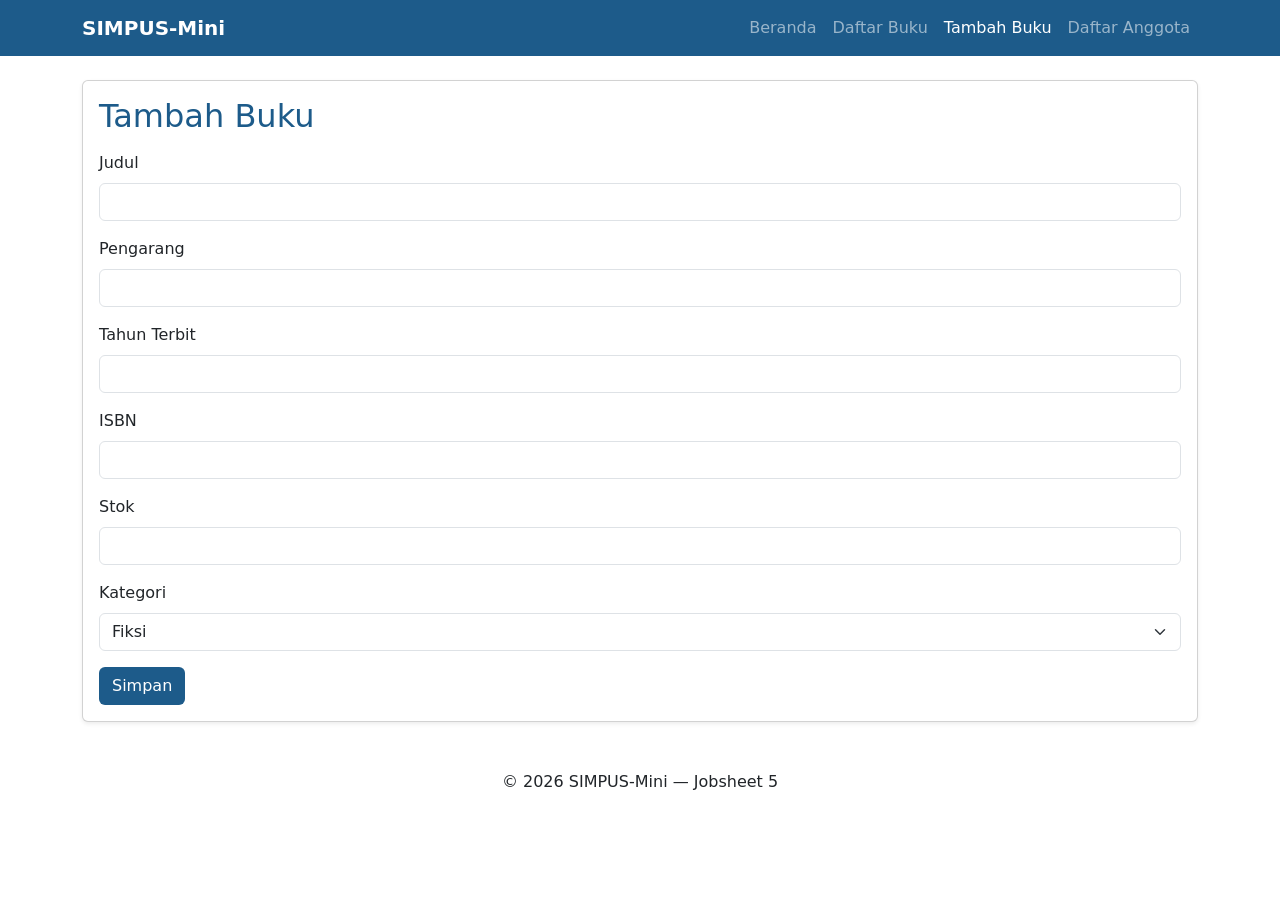
<file: Jobsheet5/buku/tambah.html>
<!doctype html>
<html lang="id">
  <head>
    <meta charset="UTF-8" />
    <meta name="viewport" content="width=device-width, initial-scale=1" />
    <title>SIMPUS-Mini | Tambah Buku</title>

    <link href="https://cdn.jsdelivr.net/npm/bootstrap@5.3.3/dist/css/bootstrap.min.css" rel="stylesheet" />

    <link rel="stylesheet" href="../assets/css/style.css" />
  </head>

  <body>
    <header class="navbar navbar-expand-lg navbar-dark" style="background-color:#1d5b8a;">
      <div class="container">
        <a class="navbar-brand fw-semibold" href="../index.html">SIMPUS-Mini</a>

        <button class="navbar-toggler" type="button" id="nav-toggle-btn" aria-label="Menu">
          <span class="navbar-toggler-icon"></span>
        </button>

        <nav class="collapse navbar-collapse" id="navMenu">
          <ul class="navbar-nav ms-auto">
            <li class="nav-item">
              <a class="nav-link" href="../index.html">Beranda</a>
            </li>
            <li class="nav-item">
              <a class="nav-link" href="list.html">Daftar Buku</a>
            </li>
            <li class="nav-item">
              <a class="nav-link active" href="tambah.html">Tambah Buku</a>
            </li>
            <li class="nav-item">
              <a class="nav-link" href="../anggota/list.html">Daftar Anggota</a>
            </li>
          </ul>
        </nav>
      </div>
    </header>

    <main class="container my-4">
      <section class="card shadow-sm">
        <div class="card-body">
          <h2 class="card-title mb-3" style="color:#1d5b8a;">Tambah Buku</h2>

          <form id="form-tambah" novalidate>
            <div class="mb-3">
              <label for="judul" class="form-label">Judul</label>
              <input type="text" class="form-control" id="judul" name="judul" required />
            </div>

            <div class="mb-3">
              <label for="pengarang" class="form-label">Pengarang</label>
              <input type="text" class="form-control" id="pengarang" name="pengarang" required />
            </div>

            <div class="mb-3">
              <label for="tahun" class="form-label">Tahun Terbit</label>
              <input type="number" class="form-control" id="tahun" name="tahun" min="1900" max="2026" required />
            </div>

            <div class="mb-3">
              <label for="isbn" class="form-label">ISBN</label>
              <input type="text" class="form-control" id="isbn" name="isbn" />
            </div>

            <div class="mb-3">
              <label for="stok" class="form-label">Stok</label>
              <input type="number" class="form-control" id="stok" name="stok" min="0" required />
            </div>

            <div class="mb-3">
              <label for="kategori" class="form-label">Kategori</label>
              <select class="form-select" id="kategori" name="kategori">
                <option value="fiksi">Fiksi</option>
                <option value="non-fiksi">Non-Fiksi</option>
                <option value="referensi">Referensi</option>
              </select>
            </div>

            <button type="submit" class="btn" style="background-color:#1d5b8a; color:#fff;">Simpan</button>
          </form>
        </div>
      </section>
    </main>

    <footer class="text-center py-4">
      <p>&copy; 2026 SIMPUS-Mini &mdash; Jobsheet 5</p>
    </footer>

    <!-- Bootstrap JavaScript -->
    <script src="https://cdn.jsdelivr.net/npm/bootstrap@5.3.3/dist/js/bootstrap.bundle.min.js"></script>

    <!-- JavaScript Jobsheet 5 -->
    <script src="../assets/js/app.js"></script>
  </body>
</html>
</file>
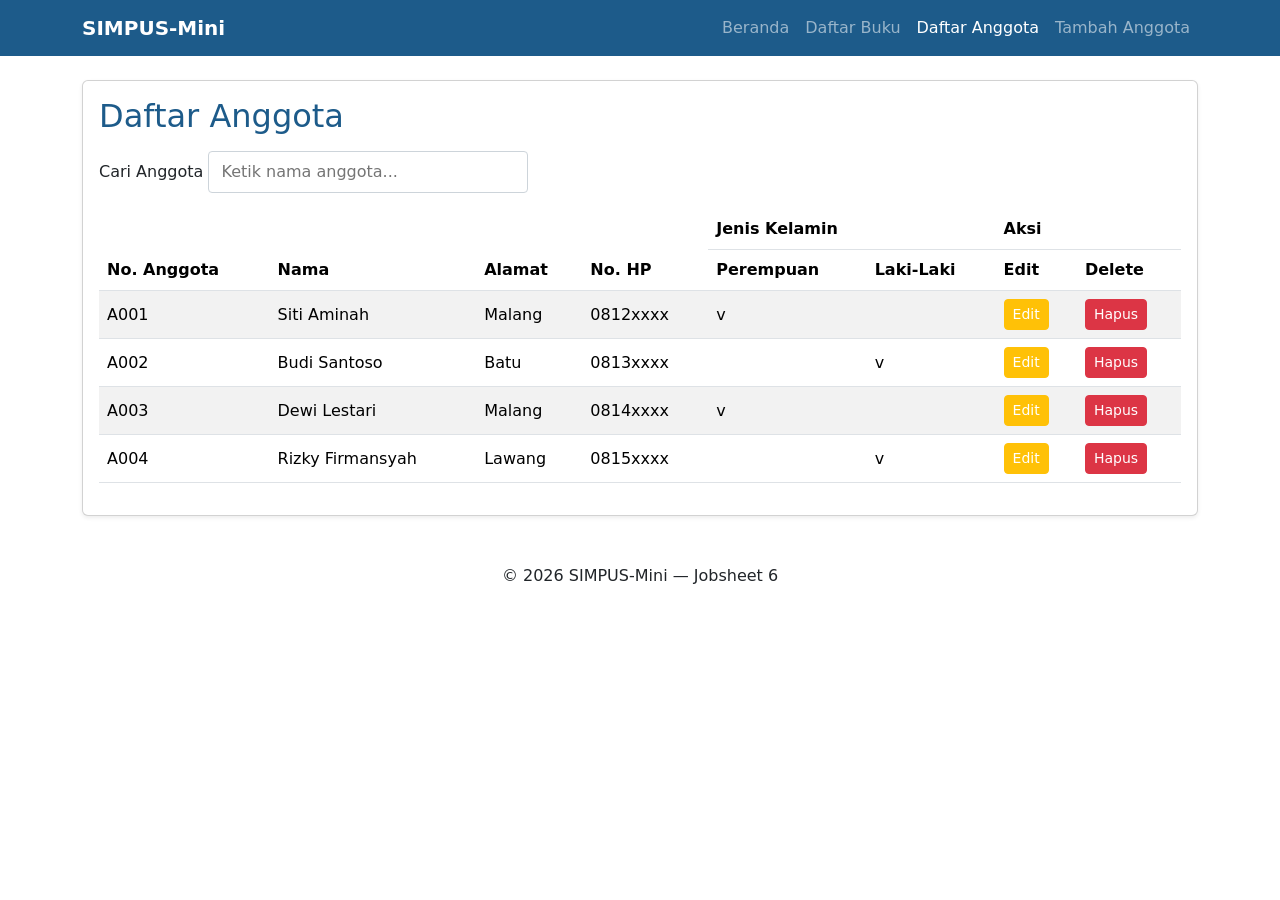
<file: Jobsheet6/anggota/list.html>
<!doctype html>
<html lang="id">
  <head>
    <meta charset="UTF-8" />
    <meta name="viewport" content="width=device-width, initial-scale=1" />
    <title>SIMPUS-Mini | Daftar Anggota</title>

    <link href="https://cdn.jsdelivr.net/npm/bootstrap@5.3.3/dist/css/bootstrap.min.css" rel="stylesheet" />

    <link rel="stylesheet" href="../assets/css/style.css" />
  </head>

  <body>
    <header class="navbar navbar-expand-lg navbar-dark" style="background-color:#1d5b8a;">
      <div class="container">
        <a class="navbar-brand fw-semibold" href="../index.html">SIMPUS-Mini</a>

        <button class="navbar-toggler" type="button" id="nav-toggle-btn" aria-label="Menu">
          <span class="navbar-toggler-icon"></span>
        </button>

        <nav class="collapse navbar-collapse" id="navMenu">
          <ul class="navbar-nav ms-auto">
            <li class="nav-item">
              <a class="nav-link" href="../index.html">Beranda</a>
            </li>
            <li class="nav-item">
              <a class="nav-link" href="../buku/list.html">Daftar Buku</a>
            </li>
            <li class="nav-item">
              <a class="nav-link active" href="list.html">Daftar Anggota</a>
            </li>
            <li class="nav-item">
              <a class="nav-link" href="tambah.html">Tambah Anggota</a>
            </li>
          </ul>
        </nav>
      </div>
    </header>

    <main class="container my-4">
      <section class="card shadow-sm">
        <div class="card-body">
          <h2 class="card-title mb-3" style="color:#1d5b8a;">Daftar Anggota</h2>

          <div class="search-box">
            <label for="search-input">Cari Anggota</label>
            <input type="text" id="search-input" placeholder="Ketik nama anggota..." />
          </div>

          <p id="loading-indicator" style="display:none;">Memuat data...</p>

          <div class="table-responsive">
            <table class="table table-striped table-hover align-middle">
              <thead style="background-color:#1d5b8a;">
                <tr class="text-white">
                  <th rowspan="2">No. Anggota</th>
                  <th rowspan="2">Nama</th>
                  <th rowspan="2">Alamat</th>
                  <th rowspan="2">No. HP</th>
                  <th colspan="2">Jenis Kelamin</th>
                  <th colspan="2">Aksi</th>
                </tr>
                <tr class="text-white">
                  <th>Perempuan</th>
                  <th>Laki-Laki</th>
                  <th>Edit</th>
                  <th>Delete</th>
                </tr>
              </thead>
              <tbody>
                <!-- Baris diisi dinamis oleh assets/js/anggota.js via fetch('../data/anggota.json') -->
              </tbody>
            </table>
          </div>
        </div>
      </section>
    </main>

    <footer class="text-center py-4">
      <p>&copy; 2026 SIMPUS-Mini &mdash; Jobsheet 6</p>
    </footer>

    <script src="https://cdn.jsdelivr.net/npm/bootstrap@5.3.3/dist/js/bootstrap.bundle.min.js"></script>

    <script src="../assets/js/app.js"></script>
    <script src="../assets/js/anggota.js"></script>
  </body>
</html>
</file>
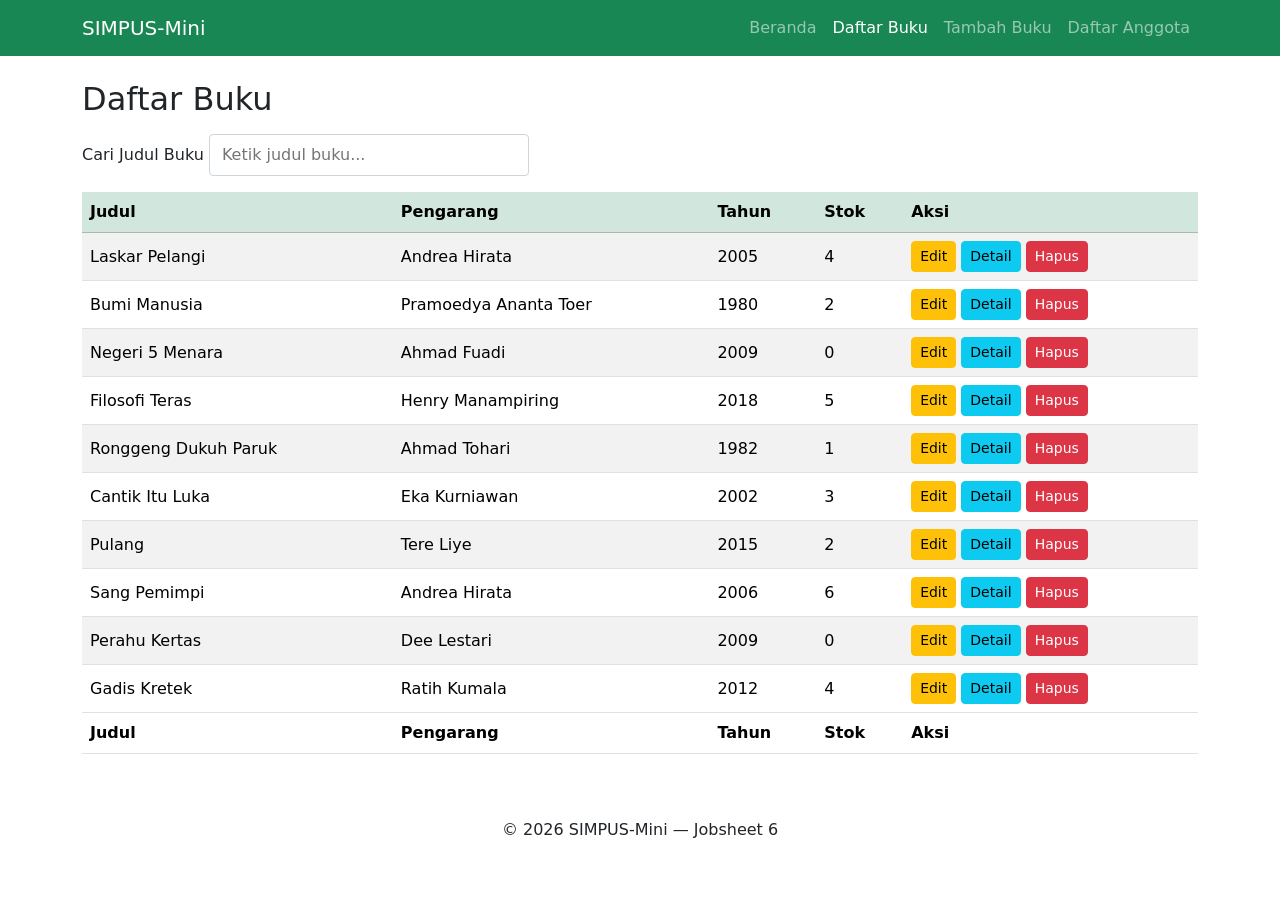
<file: Jobsheet6/buku/list.html>
<!doctype html>
<html lang="id">
  <head>
    <meta charset="UTF-8" />
    <meta name="viewport" content="width=device-width, initial-scale=1" />
    <title>SIMPUS-Mini | Daftar Buku</title>

    <link href="https://cdn.jsdelivr.net/npm/bootstrap@5.3.3/dist/css/bootstrap.min.css" rel="stylesheet" />

    <link rel="stylesheet" href="../assets/css/style.css" />
  </head>

  <body>
    <nav class="navbar navbar-expand-lg navbar-dark bg-success">
      <div class="container">
        <a class="navbar-brand" href="../index.html">SIMPUS-Mini</a>

        <button class="navbar-toggler" type="button" id="nav-toggle-btn" aria-label="Menu">
          <span class="navbar-toggler-icon"></span>
        </button>

        <div class="collapse navbar-collapse" id="navbarNav">
          <ul class="navbar-nav ms-auto">
            <li class="nav-item">
              <a class="nav-link" href="../index.html">Beranda</a>
            </li>
            <li class="nav-item">
              <a class="nav-link active" href="../buku/list.html">Daftar Buku</a>
            </li>
            <li class="nav-item">
              <a class="nav-link" href="../buku/tambah.html">Tambah Buku</a>
            </li>
            <li class="nav-item">
              <a class="nav-link" href="../anggota/list.html">Daftar Anggota</a>
            </li>
          </ul>
        </div>
      </div>
    </nav>

    <main class="container my-4">
      <section>
        <h2 class="mb-3">Daftar Buku</h2>

        <div class="search-box">
          <label for="search-input">Cari Judul Buku</label>
          <input type="text" id="search-input" placeholder="Ketik judul buku..." />
        </div>

        <p id="loading-indicator" style="display:none;">Memuat data...</p>

        <div class="table-responsive">
          <table class="table table-striped table-hover align-middle">
            <thead class="table-success">
              <tr>
                <th>Judul</th>
                <th>Pengarang</th>
                <th>Tahun</th>
                <th>Stok</th>
                <th>Aksi</th>
              </tr>
            </thead>
            <tbody>
              <!-- Baris diisi dinamis oleh assets/js/buku.js via fetch('../data/buku.json') -->
            </tbody>
            <tfoot>
              <tr>
                <th>Judul</th>
                <th>Pengarang</th>
                <th>Tahun</th>
                <th>Stok</th>
                <th>Aksi</th>
              </tr>
            </tfoot>
          </table>
        </div>
      </section>
    </main>

    <footer class="text-center py-4">
      <p>&copy; 2026 SIMPUS-Mini &mdash; Jobsheet 6</p>
    </footer>

    <script src="https://cdn.jsdelivr.net/npm/bootstrap@5.3.3/dist/js/bootstrap.bundle.min.js"></script>

    <script src="../assets/js/app.js"></script>
    <script src="../assets/js/buku.js"></script>
  </body>
</html>
</file>
<file: Jobsheet5/assets/css/style.css>
.error {
    display: block;
    color: #d9534f;
    font-size: 0.85rem;
    margin-top: 0.25rem;
}
    
.search-box {
    margin-bottom: 1rem;
}
.search-box input {
    width: 100%;
    max-width: 320px;
    padding: 0.5rem 0.75rem;
    border: 1px solid #cdd4da;
    border-radius: 4px;
}
</file>
<file: Jobsheet3/assets/css/style.css>
/* ===== Custom CSS SIMPUS-Mini ===== */

body {
    background-color: #f7f7f7;
}

.navbar-brand,
.nav-link {
    color: #fff !important;
}

.nav-link:hover,
.nav-link.active {
    color: #d9e8f5 !important;
}

form button[type="submit"]:hover,
button[type="submit"]:hover {
    background-color: #164869 !important;
}
</file>
<file: Jobsheet6/assets/css/style.css>
.error {
    display: block;
    color: #d9534f;
    font-size: 0.85rem;
    margin-top: 0.25rem;
}
    
.search-box {
    margin-bottom: 1rem;
}
.search-box input {
    width: 100%;
    max-width: 320px;
    padding: 0.5rem 0.75rem;
    border: 1px solid #cdd4da;
    border-radius: 4px;
}
</file>
